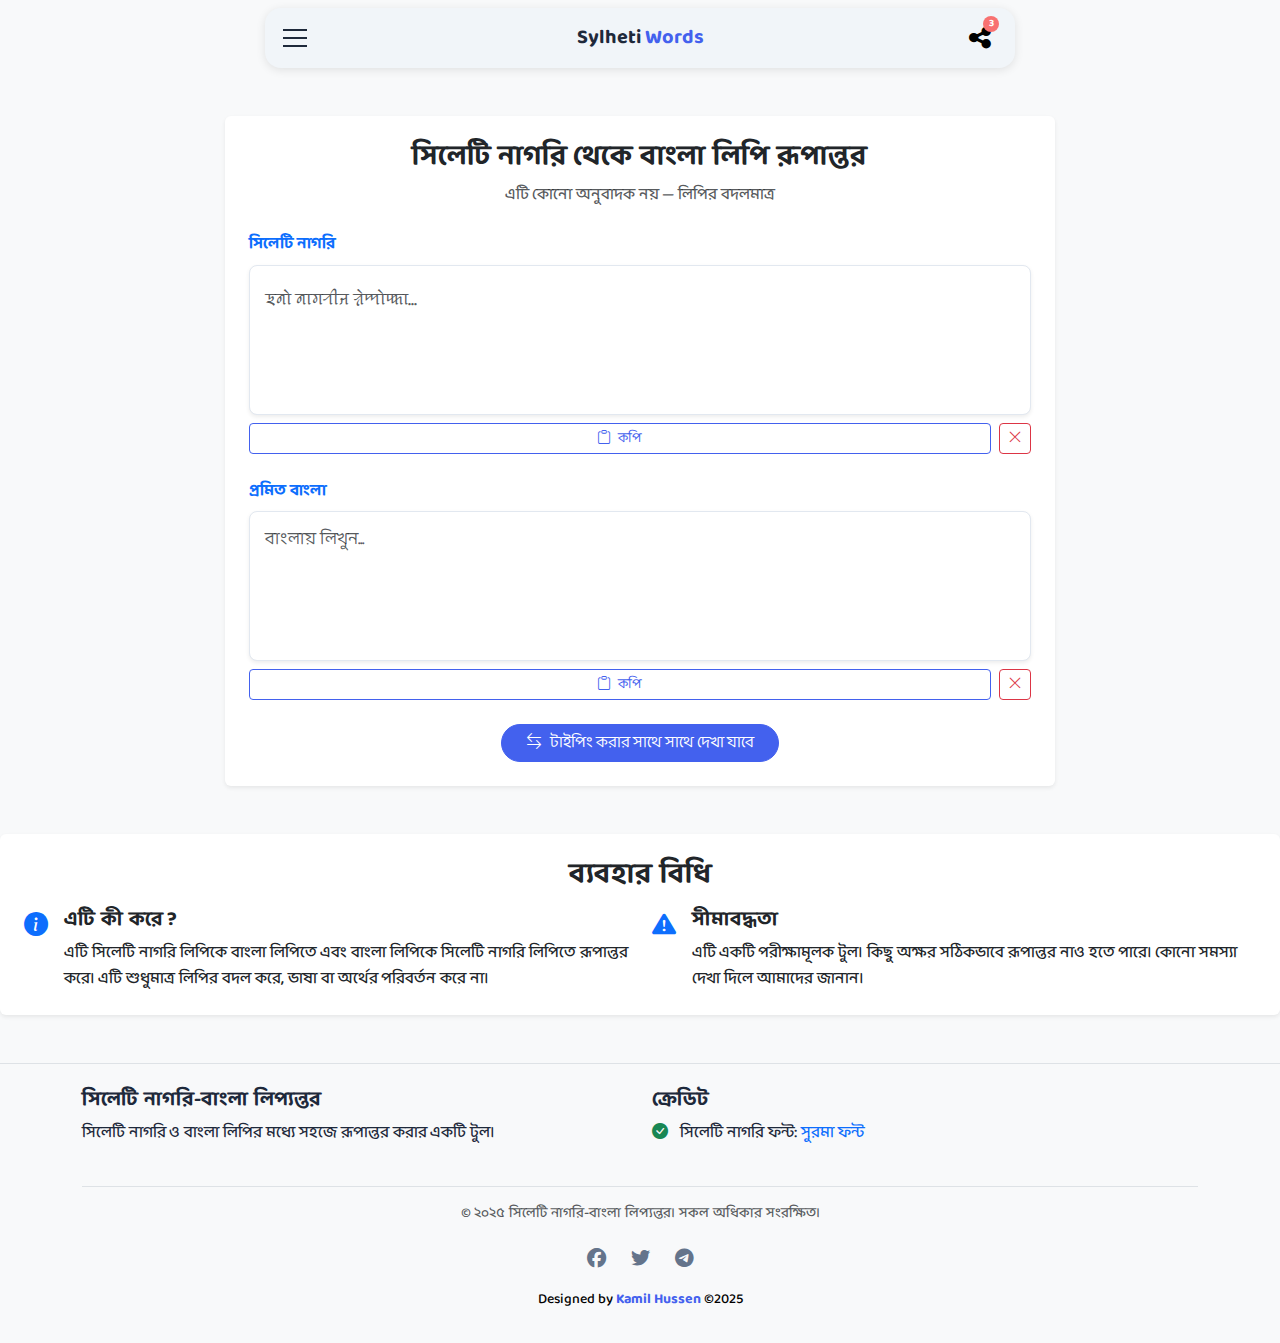
<file: bangla-to-sylheti-nagri.html>
<!DOCTYPE html>
<html lang="bn">
<head>
	
<meta charset="UTF-8">
<meta http-equiv="X-UA-Compatible" content="IE=edge">
<meta name="viewport" content="width=device-width, initial-scale=1.0">
    <!-- Primary Meta Tags -->
<title>সিলেটি নাগরি টু বাংলা | Translator</title>
<meta name="description" content="সিলেটি নাগরি থেকে বাংলা এবং বাংলা থেকে সিলেটি নাগরি রূপান্তরের জন্য সহজ ও ফ্রি অনলাইন টুল। এক ক্লিকে নাগরি-বাংলা অনুবাদ করুন এখনই।">
<meta name="keywords" content="সিলেটি নাগরি, বাংলা অনুবাদ, Sylheti Nagri, Bangla Converter, নাগরি লিপি, বাংলা রূপান্তর, Sylheti Translator, বাংলা নাগরি অনুবাদক">
<meta name="author" content="Kamil Hussen">
<meta name="robots" content="index, follow">
<link rel="canonical" href="https://sylheti-translator.vercel.app/bangla-to-sylheti-nagri/">

<!-- Favicon -->
<link rel="icon" href="image/favicon.png" sizes="64x64" type="image/png">
	
<!-- ফেভিকন - ICO ফরম্যাট (সবচেয়ে কম্প্যাটিবল) -->
<link rel="icon" href="image/favicon.ico" type="image/x-icon">
<link rel="icon" href="image/favicon.ico">
<link rel="shortcut icon" href="image/favicon.ico" type="image/x-icon">
<meta name="google-site-verification" content="P7J2piPy_pmf49GNurvrIy-RPWjPayi3Xjskm_9XBxQ" />
<!-- PNG ফরম্যাট (আধুনিক ব্রাউজার) -->
<link rel="icon" href="image/favicon.png" type="image/png">
 <link rel="apple-touch-icon" sizes="180x180" href="image/apple-touch-icon.png">
<link rel="icon" type="image/png" sizes="32x32" href="image/favicon-32x32.png">
<link rel="icon" type="image/png" sizes="16x16" href="image/favicon-16x16.png">
<link rel="manifest" href="https://raw.githubusercontent.com/kamilhussen24/sylheti-translator/refs/heads/main/site.webmanifest">
<link rel="manifest" href="manifest.json">
	
<!-- Open Graph / Facebook -->
<meta property="og:title" content="সিলেটি নাগরি টু বাংলা | Translator">
<meta property="og:description" content="একটি সহজ, ফ্রি ও দ্রুত অনুবাদক টুল যা সিলেটি নাগরি লিপিকে বাংলা এবং বাংলা লিপিকে সিলেটি নাগরিতে রূপান্তর করে। এখনই চেষ্টা করুন!">
<meta property="og:type" content="website">
<meta property="og:url" content="https://sylheti-translator.vercel.app/bangla-to-sylheti-nagri/">
<meta property="og:image" content="https://repository-images.githubusercontent.c">

<!-- Twitter Card -->
<meta name="twitter:card" content="summary_large_image">
<meta name="twitter:title" content="সিলেটি নাগরি টু বাংলা | Translator">
<meta name="twitter:description" content="সিলেটি নাগরি ও বাংলা লিপির মধ্যে সহজ রূপান্তর করতে ব্যবহার করুন আমাদের এই ফ্রি অনলাইন টুল। দ্রুত, নির্ভুল ও ইউজার-ফ্রেন্ডলি।">
<meta name="twitter:image" content="https://repository-images.githubusercontent.com/348727600/f3">
    
    
    <!-- Bootstrap CSS -->
<link href="https://cdn.jsdelivr.net/npm/bootstrap@5.3.0/dist/css/bootstrap.min.css" rel="stylesheet">
<link rel="stylesheet" href="https://cdn.jsdelivr.net/npm/bootstrap-icons@1.10.0/font/bootstrap-icons.css">

<!-- Google Fonts Preconnect -->
<link rel="preconnect" href="https://fonts.googleapis.com">
<link rel="preconnect" href="https://fonts.gstatic.com" crossorigin>

<!-- Google Fonts -->
<link href="https://fonts.googleapis.com/css2?family=Baloo+Da+2:wght@400;500;600;700&display=swap" rel="stylesheet">
<link href="https://fonts.googleapis.com/css2?family=Noto+Sans+Bengali&display=swap" rel="stylesheet">

<!-- Font Awesome -->
<link rel="stylesheet" href="https://cdnjs.cloudflare.com/ajax/libs/font-awesome/6.5.0/css/all.min.css">

<!-- Custom CSS -->
<link rel="stylesheet" href="assets/css/app.css">

    <!-- Theme color for modern browsers -->
<meta name="theme-color" content="#4361ee">
<!-- Chrome, Firefox OS and Opera -->
<meta name="theme-color" content="#4361ee">
<!-- Windows Phone -->
<meta name="msapplication-navbutton-color" content="#4361ee">
<!-- iOS Safari -->
<meta name="apple-mobile-web-app-status-bar-style" content="#4361ee">
	
</head>
<body>
    <header>
        <div class="header-container">
   <div class="sylheti-manu-header-container">
    <div class="sylheti-manu-main-header">
        <button class="sylheti-manu-menu-btn">
            <span class="sylheti-manu-menu-line"></span>
            <span class="sylheti-manu-menu-line"></span>
            <span class="sylheti-manu-menu-line"></span>
        </button>

        <a href="https://sylheti-translator.vercel.app/" class="sylheti-manu-logo">
  Sylheti <span class="sylheti-manu-logo-highlight">Words</span>
</a>
        

        <button class="sylheti-manu-share-btn" onclick="shareContent()">
            <i class="fas fa-share-alt"></i>
            <span class="sylheti-manu-notification-badge">3</span>
        </button>

        <div class="sylheti-manu-dropdown-container">
            <div class="sylheti-manu-dropdown-menu">
                <a href="https://sylheti-translator.vercel.app/" class="sylheti-manu-menu-item">
                    <i class="fas fa-home sylheti-manu-menu-icon"></i>
                    Home
                </a>
                <a href="https://sylheti-translator.vercel.app/about" class="sylheti-manu-menu-item">
                    <i class="fas fa-info-circle sylheti-manu-menu-icon"></i>
                    About
                </a>
                <a href="https://kamilhussen24.github.io/about-me" class="sylheti-manu-menu-item">
                    <i class="fas fa-phone-alt sylheti-manu-menu-icon"></i>
                    Contact
                </a>
                <a href="https://sylheti-translator.vercel.app/how-to-add" class="sylheti-manu-menu-item">
                    <i class="fas fa-plus-circle sylheti-manu-menu-icon"></i>
                    How to add
                </a>
            </div>
        </div>
    </div>
</div>
    </header>
    
<body class="bg-light">
    <div class="app my-5">
        <div class="row justify-content-center">
            <div class="col-lg-10">
                <!-- নাগরি থেকে বাংলা রূপান্তর -->
                <div class="card shadow-sm border-0">
                    <div class="card-body p-4">
                        <div class="text-center mb-4">
                            <h3 class="fw-bold mb-2">সিলেটি নাগরি থেকে বাংলা লিপি রূপান্তর</h3>
                            <p class="text-muted mb-0">এটি কোনো অনুবাদক নয় — লিপির বদলমাত্র</p>
                        </div>

                        <!-- নাগরি ইনপুট -->
                        <label class="form-label fw-bold text-primary mb-2">সিলেটি নাগরি</label>
                        <textarea 
                            id="nagri" 
                            class="form-control translation-box shadow-sm" 
                            placeholder="ꠁꠘꠧ ꠘꠣꠉꠞꠤꠔ ꠟꠦꠈꠧꠇ꠆ꠇꠣ..."
                            oninput="convertNagriToBanglaRealtime('nagri')"></textarea>
                        <div class="action-buttons d-flex gap-2 mt-2">
                            <button onclick="copyText('nagri', this)" class="btn btn-sm btn-outline-primary flex-grow-1">
                                <i class="bi bi-clipboard me-1"></i> কপি
                            </button>
                            <button onclick="clearText('nagri'); clearText('bangla');" class="btn btn-sm btn-outline-danger">
                                <i class="bi bi-x-lg"></i>
                            </button>
                        </div>

                        <!-- বাংলা রেজাল্ট -->
                        <label class="form-label fw-bold text-primary mt-4 mb-2">প্রমিত বাংলা</label>
                        <textarea 
                            id="bangla" 
                            class="form-control translation-box shadow-sm" 
                            placeholder="বাংলায় লিখুন..."
                            oninput="convertNagriToBanglaRealtime('bangla')"></textarea>
                        <div class="action-buttons d-flex gap-2 mt-2">
                            <button onclick="copyText('bangla', this)" class="btn btn-sm btn-outline-primary flex-grow-1">
                                <i class="bi bi-clipboard me-1"></i> কপি
                            </button>
                            <button onclick="clearText('nagri'); clearText('bangla');" class="btn btn-sm btn-outline-danger">
                                <i class="bi bi-x-lg"></i>
                            </button>
                        </div>

                        <!-- রূপান্তর বোতাম -->
                        <div class="text-center mt-4">
                            <a href="#" class="btn btn-primary px-4 rounded-pill">
                                <i class="bi bi-arrow-left-right me-2"></i>টাইপিং করার সাথে সাথে দেখা যাবে
                            </a>
                        </div>
                    </div>
                </div>
            </div>
        </div>
    </div>

            
            <!-- ব্যবহার বিধি -->
            <div class="card shadow-sm border-0 mt-4">
                <div class="card-body p-4">
                    <h3 class="fw-bold mb-3 text-center">ব্যবহার বিধি</h3>
                    <div class="row g-4">
                        <div class="col-md-6">
                            <div class="d-flex">
                                <div class="me-3 text-primary">
                                    <i class="bi bi-info-circle-fill fs-4"></i>
                                </div>
                                <div>
                                    <h4 class="h5 fw-bold">এটি কী করে ?</h4>
                                    <p class="mb-0">এটি সিলেটি নাগরি লিপিকে বাংলা লিপিতে এবং বাংলা লিপিকে সিলেটি নাগরি লিপিতে রূপান্তর করে। এটি শুধুমাত্র লিপির বদল করে, ভাষা বা অর্থের পরিবর্তন করে না।</p>
                                </div>
                            </div>
                        </div>
                        <div class="col-md-6">
                            <div class="d-flex">
                                <div class="me-3 text-primary">
                                    <i class="bi bi-exclamation-triangle-fill fs-4"></i>
                                </div>
                                <div>
                                    <h4 class="h5 fw-bold">সীমাবদ্ধতা</h4>
                                    <p class="mb-0">এটি একটি পরীক্ষামূলক টুল। কিছু অক্ষর সঠিকভাবে রূপান্তর নাও হতে পারে। কোনো সমস্যা দেখা দিলে আমাদের জানান।</p>
                                </div>
                            </div>
                        </div>
                    </div>
                </div>
            </div>
        </div>
    </div>
</div>

    <footer class="bg-light py-4 mt-5 border-top">
        <div class="container">
            <div class="row">
                <div class="col-md-6">
                    <h3 class="h5 fw-bold">সিলেটি নাগরি-বাংলা লিপ্যন্তর</h3>
                    <p class="mb-3">সিলেটি নাগরি ও বাংলা লিপির মধ্যে সহজে রূপান্তর করার একটি টুল।</p>
                </div>
                <div class="col-md-6 mt-4 mt-md-0">
                    <h3 class="h5 fw-bold">ক্রেডিট</h3>
                    <ul class="list-unstyled">
                        <li class="mb-2"><i class="bi bi-check-circle-fill text-success me-2"></i> সিলেটি নাগরি ফন্ট: <a href="http://www.sylheti.org.uk/unicode-font" target="_blank" rel="noopener" class="text-decoration-none">সুরমা ফন্ট</a></li>
                    </ul>
                </div>
            </div>
            <div class="text-center mt-4 pt-3 border-top">
                <p class="small text-muted mb-0">© ২০২৫ সিলেটি নাগরি-বাংলা লিপ্যন্তর। সকল অধিকার সংরক্ষিত।</p>
            </div>
        </div>
        
         <div class="app-footer">
            <div class="social-links">
                <a href="https://facebook.com/kamilhussen24" class="social-link" aria-label="ফেসবুক"><i class="fab fa-facebook"></i></a>
                <a href="https://x.com/kamilhussen24?s=09" class="social-link" aria-label="টুইটার"><i class="fab fa-twitter"></i></a>
                <a href="https://t.me/kamildex" class="social-link" aria-label="টেলিগ্রাম"><i class="fab fa-telegram"></i></a>
            </div>
            <div class="custom-footer">
    <p class="custom-footer-credit">Designed by<strong><a href="https://kamilhussen24.github.io/" target="_blank"> Kamil Hussen </a></strong>&copy;2025</p>
    </div>
    </div>
    </footer>

    
    
    <!-- JavaScript -->
    <script src="https://cdn.jsdelivr.net/npm/bootstrap@5.3.0/dist/js/bootstrap.bundle.min.js"></script>
    <script src="assets/js/nagri-bangla.js"></script>
    <script src="assets/js/bangla-nagri.js"></script>
    <script src="assets/js/utilities.js"></script>
    <script src="assets/js/app.js"></script>
    
    <script>
const sylhetiManuBtn = document.querySelector('.sylheti-manu-menu-btn');
const sylhetiDropdown = document.querySelector('.sylheti-manu-dropdown-container');

sylhetiManuBtn.addEventListener('click', () => {
    sylhetiManuBtn.classList.toggle('active');
    sylhetiDropdown.classList.toggle('active');
});

document.addEventListener('click', (e) => {
    if (!e.target.closest('.sylheti-manu-header-container')) {
        sylhetiManuBtn.classList.remove('active');
        sylhetiDropdown.classList.remove('active');
    }
});

  function shareContent() {
    const shareData = {
      title: 'সিলেটি থেকে বাংলা ট্রান্সলেটর',
      text: 'দেখে আসুন নতুন সিলেটি ট্রান্সলেটর:',
      url: 'https://sylheti-translator.vercel.app/'
    };

    if (navigator.share) {
      navigator.share(shareData)
        .then(() => console.log('Shared successfully'))
        .catch((error) => {
          console.log('Sharing failed, fallback to copy', error);
          fallbackCopy(shareData);
        });
    } else {
      fallbackCopy(shareData);
    }
  }

  function fallbackCopy(data) {
    const fullText = `${data.text} ${data.url}`;
    navigator.clipboard.writeText(fullText)
      .then(() => {
        alert("লিংক কপি হয়েছে! এখন আপনার বন্ধুদের সাথে শেয়ার করুন।");
      })
      .catch((err) => {
        console.error('কপি করতে সমস্যা হয়েছে:', err);
        alert("দুঃখিত, লিংক কপি করা হয়নি।");
      });
  }
</script>
</body>
</html>
</file>
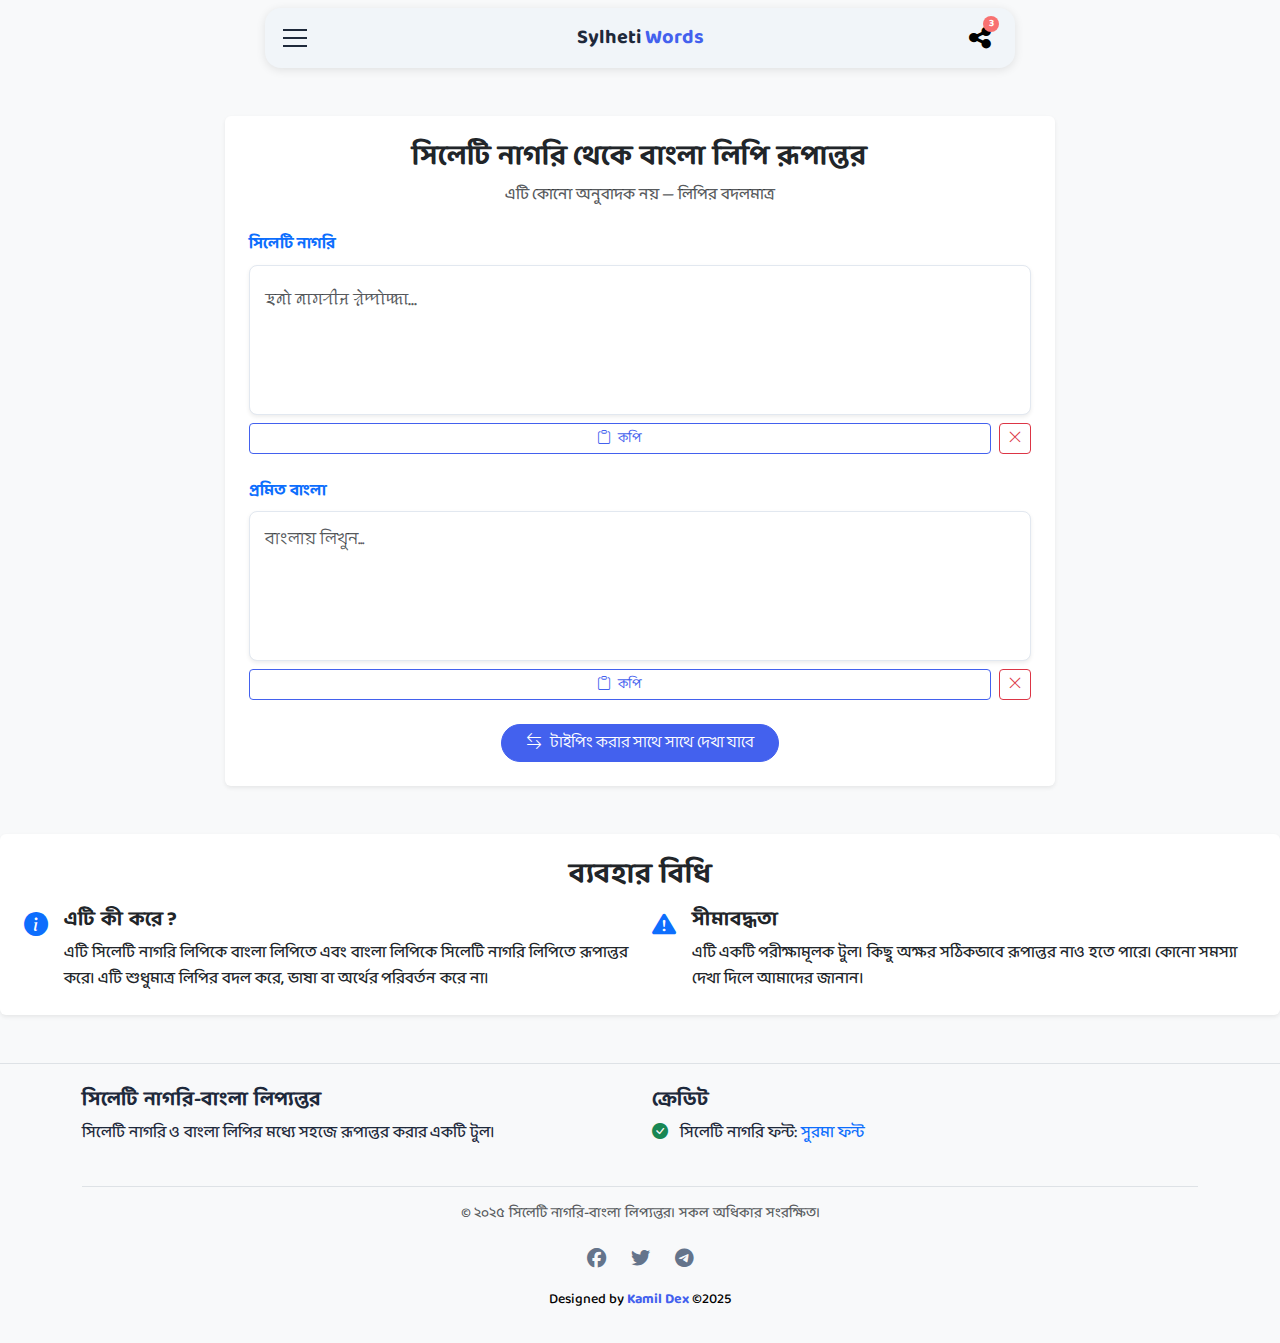
<file: sylheti-nagri-to-bangla.html>
<!DOCTYPE html>
<html lang="bn">
<head>
	
<meta charset="UTF-8">
<meta http-equiv="X-UA-Compatible" content="IE=edge">
<meta name="viewport" content="width=device-width, initial-scale=1.0">
    <!-- Primary Meta Tags -->
<title>সিলেটি নাগরি টু বাংলা | Sylheti Translator</title>
<meta name="description" content="সিলেটি নাগরি থেকে বাংলা এবং বাংলা থেকে সিলেটি নাগরি রূপান্তরের জন্য সহজ ও ফ্রি অনলাইন টুল। এক ক্লিকে Sylheti Nagri to Bangla করুন এখনই।">
<meta name="keywords" content="সিলেটি নাগরি, বাংলা অনুবাদ, Sylheti Nagri, Sylheti to Bangla Converter, নাগরি লিপি, বাংলা রূপান্তর, Sylheti Translator, বাংলা নাগরি অনুবাদক">
<meta name="author" content="Kamil Hussen">
<meta name="robots" content="index, follow">
<link rel="canonical" href="https://kamildex.com/sylheti-nagri-to-bangla/">
<meta property="og:site_name" content="Sylheti Nagri to Bangla">
<!-- Favicon -->
<link rel="icon" href="image/favicon.png" sizes="64x64" type="image/png">
	
<!-- ফেভিকন - ICO ফরম্যাট (সবচেয়ে কম্প্যাটিবল) -->
<link rel="icon" href="image/favicon.ico" type="image/x-icon">
<link rel="icon" href="image/favicon.ico">
<link rel="shortcut icon" href="image/favicon.ico" type="image/x-icon">
<meta name="google-site-verification" content="P7J2piPy_pmf49GNurvrIy-RPWjPayi3Xjskm_9XBxQ" />
<!-- PNG ফরম্যাট (আধুনিক ব্রাউজার) -->
<link rel="icon" href="image/favicon.png" type="image/png">
 <link rel="apple-touch-icon" sizes="180x180" href="image/apple-touch-icon.png">
<link rel="icon" type="image/png" sizes="32x32" href="image/favicon-32x32.png">
<link rel="icon" type="image/png" sizes="16x16" href="image/favicon-16x16.png">
<link rel="manifest" href="https://raw.githubusercontent.com/kamilhussen24/sylheti-translator/refs/heads/main/site.webmanifest">
<link rel="manifest" href="manifest.json">
	
<!-- Open Graph / Facebook -->
<meta property="og:title" content="সিলেটি নাগরি টু বাংলা | Sylheti Translator">
<meta property="og:description" content="সিলেটি নাগরি থেকে বাংলা এবং বাংলা থেকে সিলেটি নাগরি রূপান্তরের জন্য সহজ ও ফ্রি অনলাইন টুল। এক ক্লিকে Sylheti Nagri to Bangla করুন এখনই।">
<meta property="og:type" content="website">
<meta property="og:url" content="https://sylheti-translator.vercel.app/sylheti-nagri-to-bangla/">
<meta property="og:image" content="https://raw.githubusercontent.com/kamilhussen24/sylheti-translator/refs/heads/main/image/sylheti-nagri.jpg">

<!-- Twitter Card -->
<meta name="twitter:card" content="summary_large_image">
<meta name="twitter:title" content="সিলেটি নাগরি টু বাংলা | Sylheti Translator">
<meta name="twitteসিলেটি নাগরি থেকে বাংলা এবং বাংলা থেকে সিলেটি নাগরি রূপান্তরের জন্য সহজ ও ফ্রি অনলাইন টুল। এক ক্লিকে Sylheti Nagri to Bangla করুন এখনই।">
<meta name="twitter:image" content="https://raw.githubusercontent.com/kamilhussen24/sylheti-translator/refs/heads/main/image/sylheti-nagri.jpg">
    
    
    <!-- Bootstrap CSS -->
<link href="https://cdn.jsdelivr.net/npm/bootstrap@5.3.0/dist/css/bootstrap.min.css" rel="stylesheet">
<link rel="stylesheet" href="https://cdn.jsdelivr.net/npm/bootstrap-icons@1.10.0/font/bootstrap-icons.css">

<!-- Google Fonts Preconnect -->
<link rel="preconnect" href="https://fonts.googleapis.com">
<link rel="preconnect" href="https://fonts.gstatic.com" crossorigin>

<!-- Google Fonts -->
<link href="https://fonts.googleapis.com/css2?family=Baloo+Da+2:wght@400;500;600;700&display=swap" rel="stylesheet">
<link href="https://fonts.googleapis.com/css2?family=Noto+Sans+Bengali&display=swap" rel="stylesheet">

<!-- Font Awesome -->
<link rel="stylesheet" href="https://cdnjs.cloudflare.com/ajax/libs/font-awesome/6.5.0/css/all.min.css">

<!-- Custom CSS -->
<link rel="stylesheet" href="assets/css/app.css">

    <!-- Theme color for modern browsers -->
<meta name="theme-color" content="#4361ee">
<!-- Chrome, Firefox OS and Opera -->
<meta name="theme-color" content="#4361ee">
<!-- Windows Phone -->
<meta name="msapplication-navbutton-color" content="#4361ee">
<!-- iOS Safari -->
<meta name="apple-mobile-web-app-status-bar-style" content="#4361ee">
	
</head>
<body>
    <header>
        <div class="header-container">
   <div class="sylheti-manu-header-container">
    <div class="sylheti-manu-main-header">
        <button class="sylheti-manu-menu-btn">
            <span class="sylheti-manu-menu-line"></span>
            <span class="sylheti-manu-menu-line"></span>
            <span class="sylheti-manu-menu-line"></span>
        </button>

        <a href="/" class="sylheti-manu-logo">
  Sylheti <span class="sylheti-manu-logo-highlight">Words</span>
</a>
        

        <button class="sylheti-manu-share-btn" onclick="shareContent()">
            <i class="fas fa-share-alt"></i>
            <span class="sylheti-manu-notification-badge">3</span>
        </button>

        <div class="sylheti-manu-dropdown-container">
            <div class="sylheti-manu-dropdown-menu">
                <a href="/" class="sylheti-manu-menu-item">
                    <i class="fas fa-home sylheti-manu-menu-icon"></i>
                    Home
                </a>
                <a href="/about" class="sylheti-manu-menu-item">
                    <i class="fas fa-info-circle sylheti-manu-menu-icon"></i>
                    About
                </a>
                <a href="https://kamilhussen24.github.io/about-me" class="sylheti-manu-menu-item">
                    <i class="fas fa-phone-alt sylheti-manu-menu-icon"></i>
                    Contact
                </a>
                <a href="/how-to-add" class="sylheti-manu-menu-item">
                    <i class="fas fa-plus-circle sylheti-manu-menu-icon"></i>
                    How to add
                </a>
            </div>
        </div>
    </div>
</div>
    </header>
    
<body class="bg-light">
    <div class="app my-5">
        <div class="row justify-content-center">
            <div class="col-lg-10">
                <!-- নাগরি থেকে বাংলা রূপান্তর -->
                <div class="card shadow-sm border-0">
                    <div class="card-body p-4">
                        <div class="text-center mb-4">
                            <h3 class="fw-bold mb-2">সিলেটি নাগরি থেকে বাংলা লিপি রূপান্তর</h3>
                            <p class="text-muted mb-0">এটি কোনো অনুবাদক নয় — লিপির বদলমাত্র</p>
                        </div>

                        <!-- নাগরি ইনপুট -->
                        <label class="form-label fw-bold text-primary mb-2">সিলেটি নাগরি</label>
                        <textarea 
                            id="nagri" 
                            class="form-control translation-box shadow-sm" 
                            placeholder="ꠁꠘꠧ ꠘꠣꠉꠞꠤꠔ ꠟꠦꠈꠧꠇ꠆ꠇꠣ..."
                            oninput="convertNagriToBanglaRealtime('nagri')"></textarea>
                        <div class="action-buttons d-flex gap-2 mt-2">
                            <button onclick="copyText('nagri', this)" class="btn btn-sm btn-outline-primary flex-grow-1">
                                <i class="bi bi-clipboard me-1"></i> কপি
                            </button>
                            <button onclick="clearText('nagri'); clearText('bangla');" class="btn btn-sm btn-outline-danger">
                                <i class="bi bi-x-lg"></i>
                            </button>
                        </div>

                        <!-- বাংলা রেজাল্ট -->
                        <label class="form-label fw-bold text-primary mt-4 mb-2">প্রমিত বাংলা</label>
                        <textarea 
                            id="bangla" 
                            class="form-control translation-box shadow-sm" 
                            placeholder="বাংলায় লিখুন..."
                            oninput="convertNagriToBanglaRealtime('bangla')"></textarea>
                        <div class="action-buttons d-flex gap-2 mt-2">
                            <button onclick="copyText('bangla', this)" class="btn btn-sm btn-outline-primary flex-grow-1">
                                <i class="bi bi-clipboard me-1"></i> কপি
                            </button>
                            <button onclick="clearText('nagri'); clearText('bangla');" class="btn btn-sm btn-outline-danger">
                                <i class="bi bi-x-lg"></i>
                            </button>
                        </div>

                        <!-- রূপান্তর বোতাম -->
                        <div class="text-center mt-4">
                            <a href="bangla-to-sylheti-nagri" class="btn btn-primary px-4 rounded-pill">
                                <i class="bi bi-arrow-left-right me-2"></i>টাইপিং করার সাথে সাথে দেখা যাবে
                            </a>
                        </div>
                    </div>
                </div>
            </div>
        </div>
    </div>

            
            <!-- ব্যবহার বিধি -->
            <div class="card shadow-sm border-0 mt-4">
                <div class="card-body p-4">
                    <h3 class="fw-bold mb-3 text-center">ব্যবহার বিধি</h3>
                    <div class="row g-4">
                        <div class="col-md-6">
                            <div class="d-flex">
                                <div class="me-3 text-primary">
                                    <i class="bi bi-info-circle-fill fs-4"></i>
                                </div>
                                <div>
                                    <h4 class="h5 fw-bold">এটি কী করে ?</h4>
                                    <p class="mb-0">এটি সিলেটি নাগরি লিপিকে বাংলা লিপিতে এবং বাংলা লিপিকে সিলেটি নাগরি লিপিতে রূপান্তর করে। এটি শুধুমাত্র লিপির বদল করে, ভাষা বা অর্থের পরিবর্তন করে না।</p>
                                </div>
                            </div>
                        </div>
                        <div class="col-md-6">
                            <div class="d-flex">
                                <div class="me-3 text-primary">
                                    <i class="bi bi-exclamation-triangle-fill fs-4"></i>
                                </div>
                                <div>
                                    <h4 class="h5 fw-bold">সীমাবদ্ধতা</h4>
                                    <p class="mb-0">এটি একটি পরীক্ষামূলক টুল। কিছু অক্ষর সঠিকভাবে রূপান্তর নাও হতে পারে। কোনো সমস্যা দেখা দিলে আমাদের জানান।</p>
                                </div>
                            </div>
                        </div>
                    </div>
                </div>
            </div>
        </div>
    </div>
</div>

    <footer class="bg-light py-4 mt-5 border-top">
        <div class="container">
            <div class="row">
                <div class="col-md-6">
                    <h3 class="h5 fw-bold">সিলেটি নাগরি-বাংলা লিপ্যন্তর</h3>
                    <p class="mb-3">সিলেটি নাগরি ও বাংলা লিপির মধ্যে সহজে রূপান্তর করার একটি টুল।</p>
                </div>
                <div class="col-md-6 mt-4 mt-md-0">
                    <h3 class="h5 fw-bold">ক্রেডিট</h3>
                    <ul class="list-unstyled">
                        <li class="mb-2"><i class="bi bi-check-circle-fill text-success me-2"></i> সিলেটি নাগরি ফন্ট: <a href="http://www.sylheti.org.uk/unicode-font" target="_blank" rel="noopener" class="text-decoration-none">সুরমা ফন্ট</a></li>
                    </ul>
                </div>
            </div>
            <div class="text-center mt-4 pt-3 border-top">
                <p class="small text-muted mb-0">© ২০২৫ সিলেটি নাগরি-বাংলা লিপ্যন্তর। সকল অধিকার সংরক্ষিত।</p>
            </div>
        </div>
        
         <div class="app-footer">
            <div class="social-links">
                <a href="https://facebook.com/kamilhussen24" class="social-link" aria-label="ফেসবুক"><i class="fab fa-facebook"></i></a>
                <a href="https://x.com/kamilhussen24?s=09" class="social-link" aria-label="টুইটার"><i class="fab fa-twitter"></i></a>
                <a href="https://t.me/kamildex" class="social-link" aria-label="টেলিগ্রাম"><i class="fab fa-telegram"></i></a>
            </div>
            <div class="custom-footer">
    <p class="custom-footer-credit">Designed by<strong><a href="https://kamilhussen24.github.io/" target="_blank"> Kamil Dex </a></strong>&copy;2025</p>
    </div>
    </div>
    </footer>

    
    
    <!-- JavaScript -->
    <script src="https://cdn.jsdelivr.net/npm/bootstrap@5.3.0/dist/js/bootstrap.bundle.min.js"></script>
    <script src="assets/js/nagri-bangla.js"></script>
    <script src="assets/js/bangla-nagri.js"></script>
    <script src="assets/js/utilities.js"></script>
    <script src="assets/js/app.js"></script>
    
<script>
const sylhetiManuBtn = document.querySelector('.sylheti-manu-menu-btn');
const sylhetiDropdown = document.querySelector('.sylheti-manu-dropdown-container');

sylhetiManuBtn.addEventListener('click', () => {
    sylhetiManuBtn.classList.toggle('active');
    sylhetiDropdown.classList.toggle('active');
});

document.addEventListener('click', (e) => {
    if (!e.target.closest('.sylheti-manu-header-container')) {
        sylhetiManuBtn.classList.remove('active');
        sylhetiDropdown.classList.remove('active');
    }
});
	    
  function showToast(message, isError = false) {
    const toast = document.getElementById("notification");
    toast.textContent = message;
    toast.style.backgroundColor = isError ? "#dc3545" : "#198754"; // red if error
    toast.classList.add("show");

    setTimeout(() => {
      toast.classList.remove("show");
    }, 3000);
  }

  function shareContent() {
    const shareData = {
      title: 'সিলেটি থেকে বাংলা ট্রান্সলেটর',
      text: 'দেখে আসুন নতুন সিলেটি ট্রান্সলেটর',
      url: 'https://play.google.com/store/apps/details?id=co.median.android.jlrnql'
    };

    if (navigator.share) {
      navigator.share(shareData)
        .then(() => console.log('Shared successfully'))
        .catch((error) => {
          console.log('Sharing failed, fallback to copy', error);
          fallbackCopy(shareData);
        });
    } else {
      fallbackCopy(shareData);
    }
  }

  function fallbackCopy(data) {
    const fullText = `${data.text} ${data.url}`;
    navigator.clipboard.writeText(fullText)
      .then(() => {
        showToast("লিংক কপি হয়েছে ! এখন বন্ধুদের কাছে পাঠান।");
      })
      .catch((err) => {
        console.error('কপি করতে সমস্যা হয়েছে:', err);
        showToast("দুঃখিত, লিংক কপি করা হয়নি।", true);
      });
  }
</script>
	  <!-- Share Notification -->
<div id="notification" class="notification"></div>
</body>
</html>
</file>
<file: assets/css/app.css>
:root {
    --primary-color: #4361ee;
    --primary-light: #4895ef;
    --secondary-color: #3f37c9;
    --accent-color: #4cc9f0;
    --success-color: #4ade80;
    --error-color: #f87171;
    --warning-color: #fbbf24;
    --dark-color: #1e293b;
    --medium-color: #64748b;
    --light-color: #f8fafc;
    --bg-color: #f1f5f9;
    --card-color: #ffffff;
    --border-color: #e2e8f0;
    --font-primary: 'Baloo Da 2', cursive;
    --side-gap-desktop: 10px;
    --header-height: 60px;
    --side-gap-mobile: 5px;
}


body {
    background-color: var(--bg-color);
    color: var(--dark-color);
    line-height: 1.6;
    min-height: 100vh;
    font-weight: 500;
}


/* Header Container */
.sylheti-manu-header-container {
    width: 100%;
    background-color: var(--bg-color);
    box-shadow: 0 2px 10px rgba(0, 0, 0, 0.1);
    position: relative;
    z-index: 1000;
    border-radius: 16px;
    padding: 0 var(--side-gap-mobile);
    margin: 8px auto 0 auto;
    max-width: 760px;
}


.header-container {
    width: 100%;
    position: relative;
    z-index: 1000;
    border-radius: 16px;
    padding: 0 var(--side-gap-mobile);
    margin: 8px auto 0 auto;
    max-width: 760px;
}


/* Main Header */
.sylheti-manu-main-header {
    display: flex;
    justify-content: space-between;
    align-items: center;
    height: var(--header-height);
    padding: 0 var(--side-gap-mobile);
    max-width: 1400px;
    margin: 0 auto;
    position: relative;
}

/* Menu Button */
.sylheti-manu-menu-btn {
    width: 40px;
    height: 40px;
    display: flex;
    flex-direction: column;
    justify-content: center;
    align-items: center;
    cursor: pointer;
    background: none;
    border: none;
    z-index: 1001;
}

.sylheti-manu-menu-line {
    width: 24px;
    height: 2px;
    background-color: var(--dark-color);
    margin: 3px 0;
    transition: all 0.3s ease;
}

.sylheti-manu-menu-btn.active .sylheti-manu-menu-line:nth-child(1) {
    transform: translateY(8px) rotate(45deg);
}

.sylheti-manu-menu-btn.active .sylheti-manu-menu-line:nth-child(2) {
    opacity: 0;
}

.sylheti-manu-menu-btn.active .sylheti-manu-menu-line:nth-child(3) {
    transform: translateY(-8px) rotate(-45deg);
}

/* Logo */
.sylheti-manu-logo {
    font-size: 20px;
    font-weight: 700;
    color: var(--dark-color);
    text-decoration: none;
    position: absolute;
    left: 50%;
    transform: translateX(-50%);
}

.sylheti-manu-logo-highlight {
    color: var(--primary-color);
}

/* Notification Icon */
.sylheti-manu-share-btn {
    position: relative;
    width: 50px;
    height: 50px;
    display: flex;
    justify-content: center;
    align-items: center;
    background: none;
    border: none;
    cursor: pointer;
}

.sylheti-manu-share-btn .fa-share-alt {
    font-size: 25px;
}

.sylheti-manu-notification-badge {
    position: absolute;
    top: 3px;
    right: 6px;
    width: 16px;
    height: 16px;
    background-color: var(--error-color);
    color: white;
    border-radius: 50%;
    display: flex;
    justify-content: center;
    align-items: center;
    font-size: 10px;
    font-weight: bold;
}

/* Dropdown */
.sylheti-manu-dropdown-container {
    position: absolute;
    top: 100%;
    left: 0;
    width: 100%;
    background-color: var(--bg-color);
    overflow: hidden;
    max-height: 0;
    transition: max-height 0.5s cubic-bezier(0.25, 0.8, 0.25, 1), border-radius 0.3s ease 0.2s;
    border-radius: 0;
    z-index: 999;
}

.sylheti-manu-dropdown-container.active {
    max-height: 500px;
    border-radius: 10px;
    transition: max-height 0.5s cubic-bezier(0.25, 0.8, 0.25, 1), border-radius 0.2s ease;
}

.sylheti-manu-dropdown-menu {
    padding: 10px 0;
    max-width: 1400px;
    margin: 0 auto;
    padding-left: var(--side-gap-mobile);
    padding-right: var(--side-gap-mobile);
}

.sylheti-manu-menu-item {
    padding: 10px 3px;
    border-bottom: 1px solid var(--border-color);
    display: flex;
    align-items: center;
    text-decoration: none;
    color: var(--dark-color);
    font-weight: 500;
    transition: background-color 0.2s;
}

.sylheti-manu-menu-item:last-child {
    border-bottom: none;
}

.sylheti-manu-menu-item:hover {
    background-color: var(--bg-color);
}

.sylheti-manu-menu-icon {
    margin-right: 12px;
    font-size: 18px;
    color: var(--primary-color);
}

/* header End */


/* Main Page */
        .app {
    max-width: 1200px;
    margin: 0 auto;
    padding-left: 16px;
    padding-right: 16px;
}

@media (max-width: 767.98px) {
    .app {
        padding-left: 5px;
        padding-right: 5px;
    }
}

@media (min-width: 768px) and (max-width: 1023.98px) {
    .app {
        padding-left: 120px;
        padding-right: 120px;
    }
}

@media (min-width: 1024px) {
    .app {
        padding-left: 100px;
        padding-right: 100px;
    }
}


.translation-box {
    min-height: 120px;
}

.action-buttons {
    display: flex;
    gap: 8px;
    margin-top: 8px;
}


body {
    font-family: var(--font-primary);
    background-color: var(--bg-color);
    color: var(--dark-color);
    transition: background-color 0.3s ease;
    
}


/* Card styles */
.card {
    background-color: var(--card-color);
    border-color: var(--border-color);
    transition: all 0.3s ease;
    
}

/* Textarea styles */
.form-control {
    background-color: var(--card-color);
    border-color: var(--border-color);
    color: var(--dark-color);
    font-family: var(--font-primary);
    transition: all 0.3s ease;
    resize: none;
    min-height: 200px;
    padding: 1rem;
}

.form-control:focus {
    border-color: var(--primary-color);
    box-shadow: 0 0 0 0.25rem rgba(67, 97, 238, 0.25);
}

/* Button styles */
.btn-primary {
    background-color: var(--primary-color);
    border-color: var(--primary-color);
}

.btn-primary:hover {
    background-color: var(--secondary-color);
    border-color: var(--secondary-color);
}

.btn-outline-primary {
    color: var(--primary-color);
    border-color: var(--primary-color);
}

.btn-outline-primary:hover {
    background-color: var(--primary-color);
    border-color: var(--primary-color);
    color: white;
}

/* Nagri text specific styles */
#nagri {
    font-size: 1.4rem;
    line-height: 1.8;
    font-family: 'Surma', var(--font-primary);
}


/* Responsive adjustments */
@media (max-width: 768px) {
    .form-control {
        font-size: 1rem;
    }
    
    #nagri {
        font-size: 1.2rem;
    }
}

/* Font face for Syloti Nagri */
@font-face {
    font-family: 'Surma';
    src: url('../fonts/Surma.eot?#iefix') format('embedded-opentype'),
         url('../fonts/Surma.woff') format('woff'),
         url('../fonts/Surma.ttf') format('truetype'),
         url('../fonts/Surma.svg#Surma') format('svg');
    font-weight: normal;
    font-style: normal;
    unicode-range: U+A800-A82F;
}

/* Animation for copy button */
@keyframes fadeIn {
    from { opacity: 0; }
    to { opacity: 1; }
}

.copy-btn .bi-check2 {
    display: none;
    animation: fadeIn 0.3s ease;
}

.copied .bi-clipboard {
    display: none;
}

.copied .bi-check2 {
    display: inline-block;
}


/* Footer styles */
footer {
    background-color: var(--card-color) !important;
    border-color: var(--border-color) !important;
}


/* ক্রেডিট সিএসএস */

.social-links {
    display: flex;
    justify-content: center;
    gap: 15px;
    margin-top: 15px;
}

.social-link {
    color: var(--medium-color);
    font-size: 1.2rem;
    transition: color 0.3s;
    padding: 5px;
    border-radius: 50%;
}

.social-link:hover {
    color: var(--primary-color);
    background-color: rgba(67, 97, 238, 0.1);
}

.custom-footer {
    bottom: 0;
    left: 0;
    width: 100%;
    color: black;
    text-align: center;
    padding: 8px 16px; /* মোবাইল ডিফল্ট প্যাডিং */
    font-size: 14px;
    z-index: 1000;
}

.custom-footer-credit {
    margin: 0;
    font-family: 'Arial', 
}

.custom-footer-credit a {
    color: #4361ee; /* লিংকের রঙ নীল */
    text-decoration: none;
    font-size: 14px;
}

.custom-footer-credit a:hover {
    text-decoration: underline; /* হোভার করলে আন্ডারলাইন হবে */
}

.custom-footer-credit strong {
    color: #4361ee; /* Kamil নামটা নীল করতে */
}


/* কাস্টম সিএসএস */
        .text-box-container {
            height: 100%;
            display: flex;
            flex-direction: column;
        }
        
        .translation-box {
            height: 150px; /* ছোট উচ্চতা */
            min-height: 150px;
            font-size: 1.1rem;
            padding: 15px;
            border-radius: 8px;
            transition: all 0.3s ease;
        }

        #nagri {
            font-family: 'Surma', 'Baloo Da 2', cursive;
            font-size: 1.3rem;
        }

        .action-buttons {
            margin-top: 12px;
            display: flex;
            gap: 10px;
            justify-content: space-between;
        }

        @media (max-width: 768px) {
            .translation-box {
                height: 130px;
                min-height: 130px;
                font-size: 1rem;
                padding: 12px;
            }

            #nagri {
                font-size: 1.2rem;
            }

            .action-buttons .btn {
                padding: 5px 10px;
                font-size: 0.9rem;
            }
        }

        @media (max-width: 576px) {
            .translation-box {
                height: 120px;
                min-height: 120px;
            }
        }
</file>
